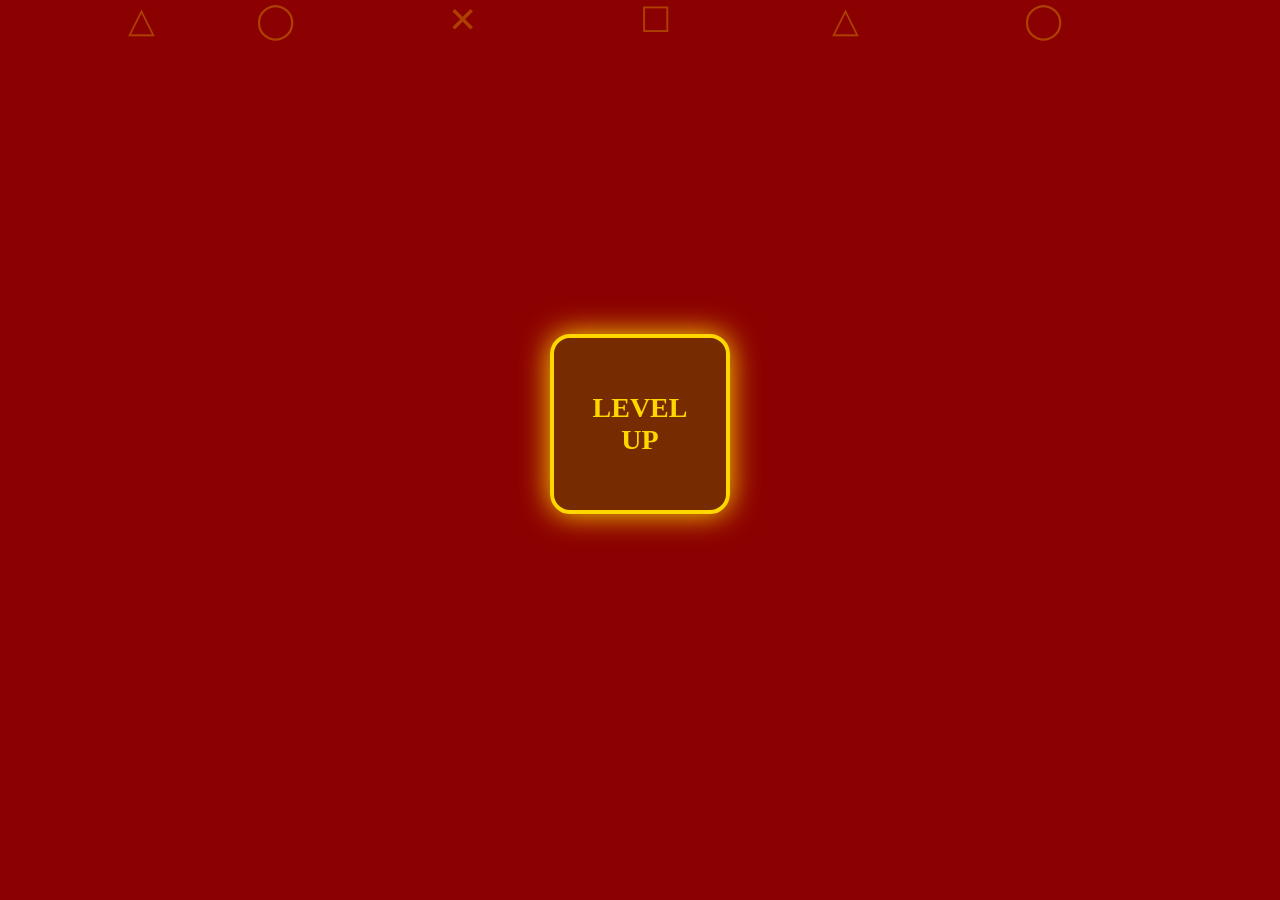
<file: index.html>
<!DOCTYPE html> 
<html lang="ar" dir="rtl">
<head>
<meta charset="UTF-8">
<meta name="viewport" content="width=device-width, initial-scale=1.0">
<title>Level PlayStation</title>

<link rel="stylesheet" href="index.css">

</head>

<body>

<div class="background">

<span style="left:10%; animation-duration:8s;">△</span>
<span style="left:20%; animation-duration:12s;">◯</span>
<span style="left:35%; animation-duration:9s;">✕</span>
<span style="left:50%; animation-duration:14s;">☐</span>
<span style="left:65%; animation-duration:11s;">△</span>
<span style="left:80%; animation-duration:7s;">◯</span>




</div>

<div class="center-box">

<button class="logo-btn" onclick="window.location.href='page2.html'">

LEVEL<br>UP

</button>

<div class="hover-text">
يلا بينااا 🔥
</div>

</div>

</body>
</html>
</file>
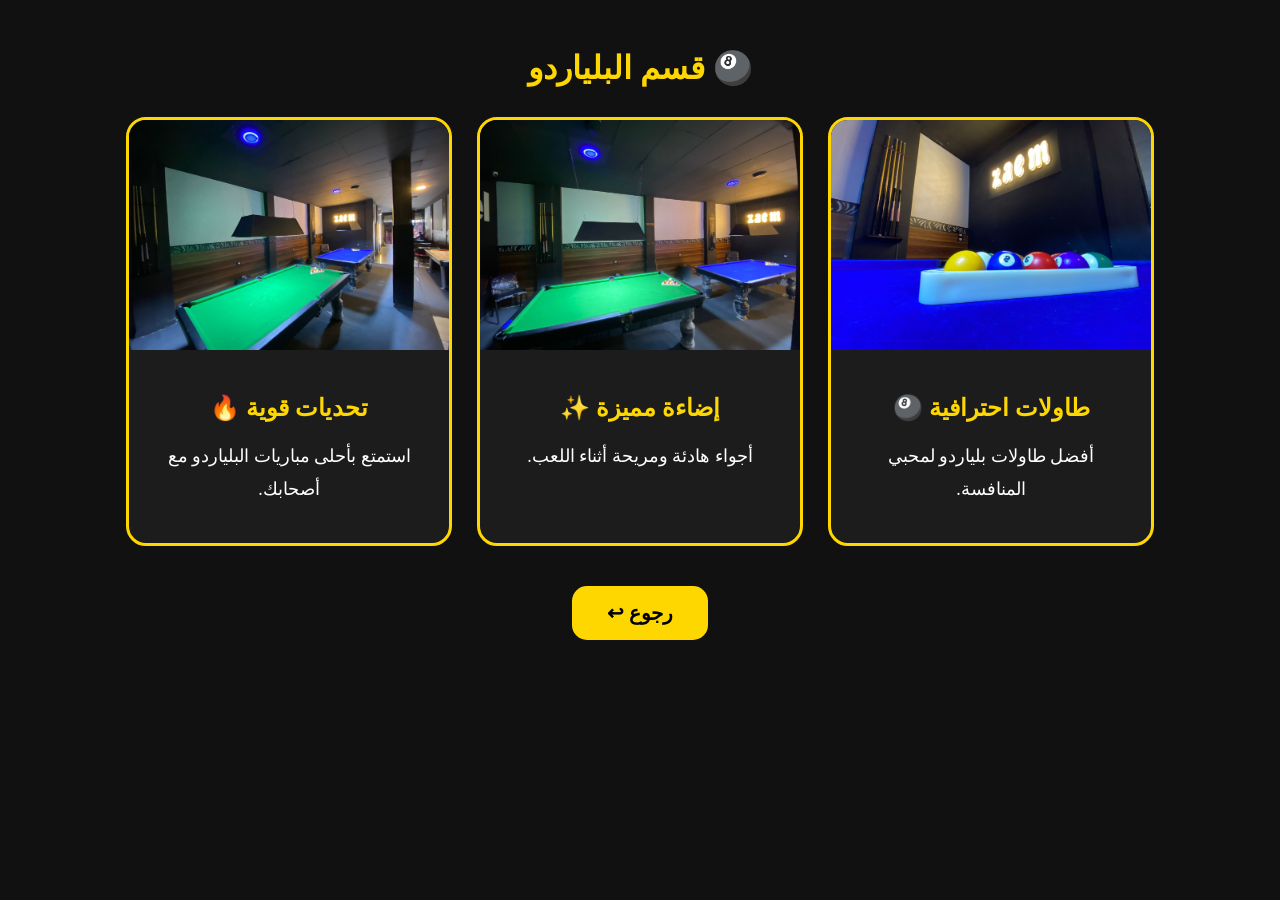
<file: billiard.html>
<!DOCTYPE html>
<html lang="ar" dir="rtl">
<head>
<meta charset="UTF-8">
<meta name="viewport" content="width=device-width, initial-scale=1.0">

<title>Billiard</title>

<link rel="stylesheet" href="billiard.css">

</head>

<body>

<h1>
🎱 قسم البلياردو
</h1>

<div class="gallery">

<!-- الصورة الأولى -->

<div class="card">

<img src="PP2.jpeg">

<div class="text">

<h2>طاولات احترافية 🎱</h2>

<p>
أفضل طاولات بلياردو لمحبي المنافسة.
</p>

</div>

</div>

<!-- الصورة الثانية -->

<div class="card">

<img src="PP3.jpeg">

<div class="text">

<h2>إضاءة مميزة ✨</h2>

<p>
أجواء هادئة ومريحة أثناء اللعب.
</p>

</div>

</div>

<!-- الصورة الثالثة -->

<div class="card">

<img src="PP4.jpeg">

<div class="text">

<h2>تحديات قوية 🔥</h2>

<p>
استمتع بأحلى مباريات البلياردو مع أصحابك.
</p>

</div>

</div>

</div>

<button onclick="window.location.href='page3.html'">

رجوع ↩

</button>

</body>
</html>
</file>
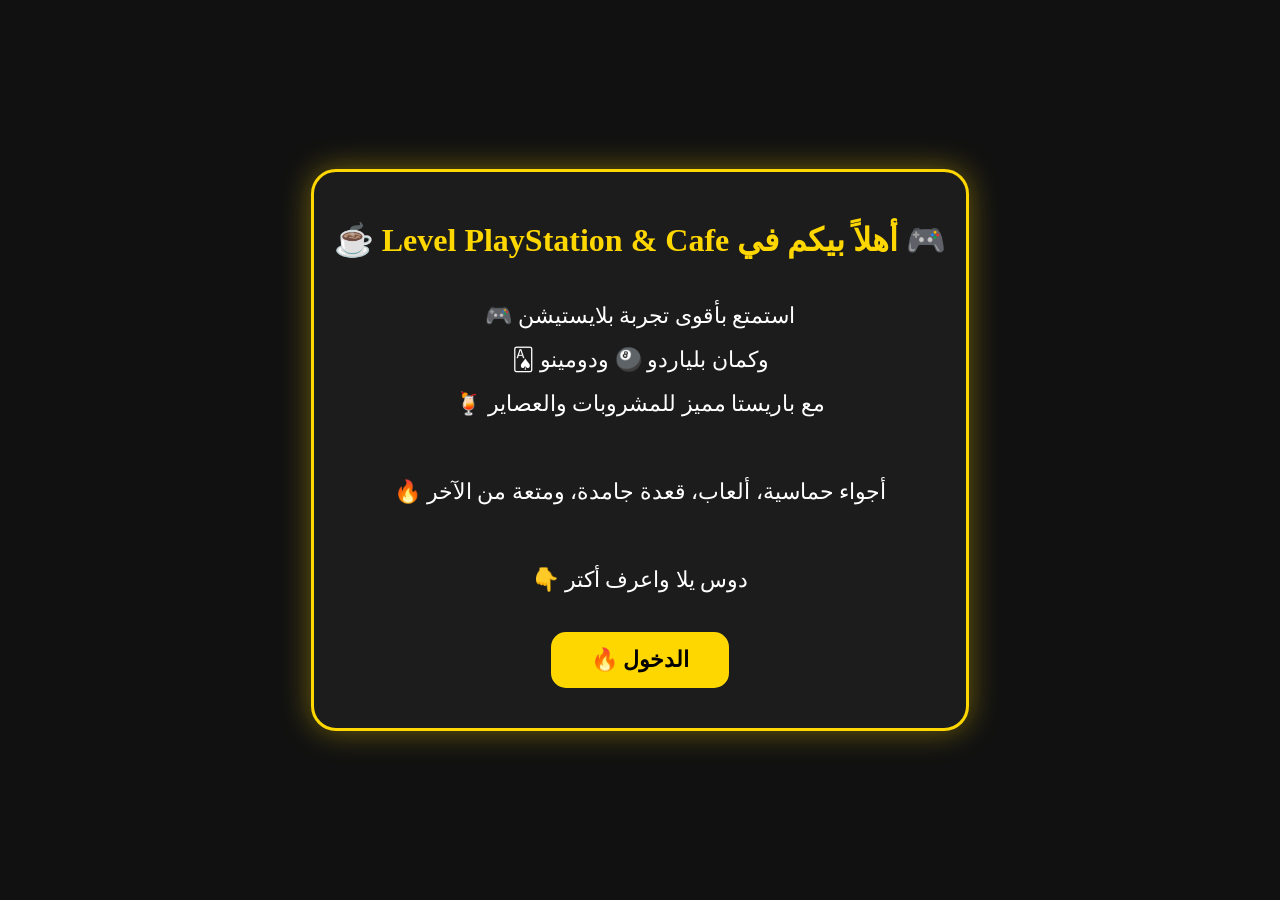
<file: page2.html>
<!DOCTYPE html>
<html lang="ar" dir="rtl">
<head>
<meta charset="UTF-8">
<meta name="viewport" content="width=device-width, initial-scale=1.0">
<title>Welcome</title>

<link rel="stylesheet" href="page2.css">

</head>

<body>

<div class="container">

<h1>
🎮 أهلاً بيكم في Level PlayStation & Cafe ☕
</h1>

<p>

استمتع بأقوى تجربة بلايستيشن 🎮 <br>

وكمان بلياردو 🎱 ودومينو 🂡 <br>

مع باريستا مميز للمشروبات والعصاير 🍹 <br><br>

أجواء حماسية، ألعاب، قعدة جامدة، ومتعة من الآخر 🔥 <br><br>

دوس يلا واعرف أكتر 👇

</p>

<button class="enter-btn" onclick="window.location.href='page3.html'">

الدخول 🔥

</button>

</div>

</body>
</html>
</file>
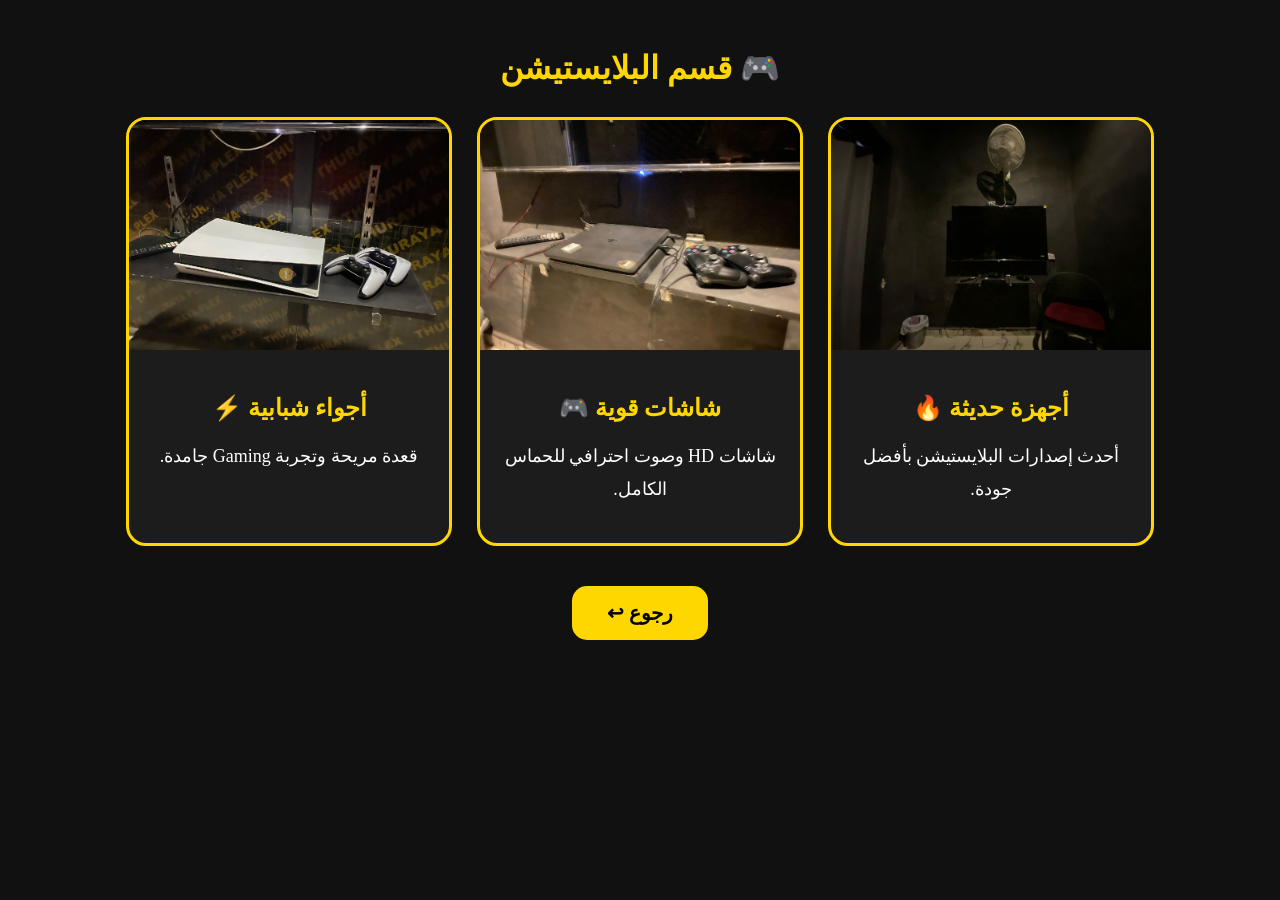
<file: playstation.html>
<!DOCTYPE html>
<html lang="ar" dir="rtl">
<head>
<meta charset="UTF-8">
<meta name="viewport" content="width=device-width, initial-scale=1.0">

<title>PlayStation</title>

<link rel="stylesheet" href="playstation.css">

</head>

<body>

<h1>
🎮 قسم البلايستيشن
</h1>

<div class="gallery">

<!-- الصورة الأولى -->

<div class="card">

<img src="PS2.jpeg">

<div class="text">

<h2>أجهزة حديثة 🔥</h2>

<p>
أحدث إصدارات البلايستيشن بأفضل جودة.
</p>

</div>

</div>

<!-- الصورة الثانية -->

<div class="card">

<img src="PS3.jpeg">

<div class="text">

<h2>شاشات قوية 🎮</h2>

<p>
شاشات HD وصوت احترافي للحماس الكامل.
</p>

</div>

</div>

<!-- الصورة الثالثة -->

<div class="card">

<img src="PS4.jpeg">

<div class="text">

<h2>أجواء شبابية ⚡</h2>

<p>
قعدة مريحة وتجربة Gaming جامدة.
</p>

</div>

</div>

</div>

<button onclick="window.location.href='page3.html'">

رجوع ↩

</button>

</body>
</html>
</file>
<file: index.css>
*{
    margin:0;
    padding:0;
    box-sizing:border-box;
    font-family:Tahoma;
}

body{
    height:100vh;
    overflow:hidden;
    background:#8b0000;
    display:flex;
    justify-content:center;
    align-items:center;
    position:relative;
}

/* الخلفية المتحركة */

.background{
    position:absolute;
    width:100%;
    height:100%;
    overflow:hidden;
}

.background span{
    position:absolute;
    color:gold;
    font-size:35px;
    animation:float 10s linear infinite;
    opacity:0.3;
}

@keyframes float{
    0%{
        transform:translateY(100vh) rotate(0deg);
    }

    100%{
        transform:translateY(-120vh) rotate(360deg);
    }
}

/* اللوجو */

.center-box{
    z-index:10;
    text-align:center;
}

.logo-btn{
    width:180px;
    height:180px;
    border:4px solid gold;
    background:rgba(0,0,0,0.4);
    color:gold;
    font-size:28px;
    font-weight:bold;
    cursor:pointer;
    border-radius:20px;
    transition:0.5s;
    position:relative;
    overflow:hidden;
    box-shadow:0 0 30px gold;
    animation:pulse 2s infinite;
}

.logo-btn:hover{
    transform:scale(1.1) rotate(5deg);
    box-shadow:0 0 60px gold;
}

.logo-btn::before{
    content:'';
    position:absolute;
    width:300%;
    height:300%;
    background:rgba(255,215,0,0.2);
    top:-100%;
    left:-100%;
    transform:rotate(45deg);
    transition:1s;
}

.logo-btn:hover::before{
    top:0;
    left:0;
}

@keyframes pulse{
    0%{
        transform:scale(1);
    }

    50%{
        transform:scale(1.05);
    }

    100%{
        transform:scale(1);
    }
}

.hover-text{
    margin-top:20px;
    color:white;
    font-size:28px;
    opacity:0;
    transition:0.5s;
}

.center-box:hover .hover-text{
    opacity:1;
    letter-spacing:3px;
}
</file>
<file: billiard.css>
body{
    background:#111;
    color:white;
    text-align:center;
    font-family:Tahoma;
    padding:20px;
}

h1{
    color:gold;
    margin-bottom:30px;
}

.gallery{
    display:flex;
    justify-content:center;
    gap:25px;
    flex-wrap:wrap;
}

.card{
    width:320px;
    background:#1c1c1c;
    border-radius:20px;
    overflow:hidden;
    border:3px solid gold;
    transition:0.4s;
}

.card:hover{
    transform:translateY(-10px);
}

.card img{
    width:100%;
    height:230px;
    object-fit:cover;
}

.text{
    padding:20px;
}

.text h2{
    color:gold;
    margin-bottom:15px;
}

.text p{
    font-size:18px;
    line-height:1.8;
}

button{
    margin-top:40px;
    padding:15px 35px;
    border:none;
    border-radius:15px;
    background:gold;
    color:black;
    font-size:20px;
    cursor:pointer;
    font-weight:bold;
}
</file>
<file: page2.css>
*{
    margin:0;
    padding:0;
    box-sizing:border-box;
    font-family:Tahoma;
}

body{
    background:#111;
    color:white;
    display:flex;
    justify-content:center;
    align-items:center;
    height:100vh;
    text-align:center;
    padding:20px;
}

.container{
    max-width:700px;
    background:#1c1c1c;
    padding:40px 20px;
    border-radius:25px;
    border:3px solid gold;
    box-shadow:0 0 30px rgba(255,215,0,0.4);
    animation:fade 1.5s ease;
}

@keyframes fade{
    from{
        opacity:0;
        transform:translateY(50px);
    }

    to{
        opacity:1;
        transform:translateY(0);
    }
}

h1{
    color:gold;
    margin-bottom:25px;
    line-height:1.8;
}

p{
    font-size:22px;
    line-height:2;
}

.enter-btn{
    margin-top:30px;
    padding:15px 40px;
    font-size:22px;
    border:none;
    border-radius:15px;
    background:gold;
    color:black;
    cursor:pointer;
    transition:0.4s;
    font-weight:bold;
}

.enter-btn:hover{
    transform:scale(1.1);
    background:white;
}
</file>
<file: playstation.css>
body{
    background:#111;
    color:white;
    text-align:center;
    font-family:Tahoma;
    padding:20px;
}

h1{
    color:gold;
    margin-bottom:30px;
}

.gallery{
    display:flex;
    justify-content:center;
    gap:25px;
    flex-wrap:wrap;
}

.card{
    width:320px;
    background:#1c1c1c;
    border-radius:20px;
    overflow:hidden;
    border:3px solid gold;
    transition:0.4s;
}

.card:hover{
    transform:translateY(-10px);
}

.card img{
    width:100%;
    height:230px;
    object-fit:cover;
}

.text{
    padding:20px;
}

.text h2{
    color:gold;
    margin-bottom:15px;
}

.text p{
    font-size:18px;
    line-height:1.8;
}

button{
    margin-top:40px;
    padding:15px 35px;
    border:none;
    border-radius:15px;
    background:gold;
    color:black;
    font-size:20px;
    cursor:pointer;
    font-weight:bold;
}
</file>
